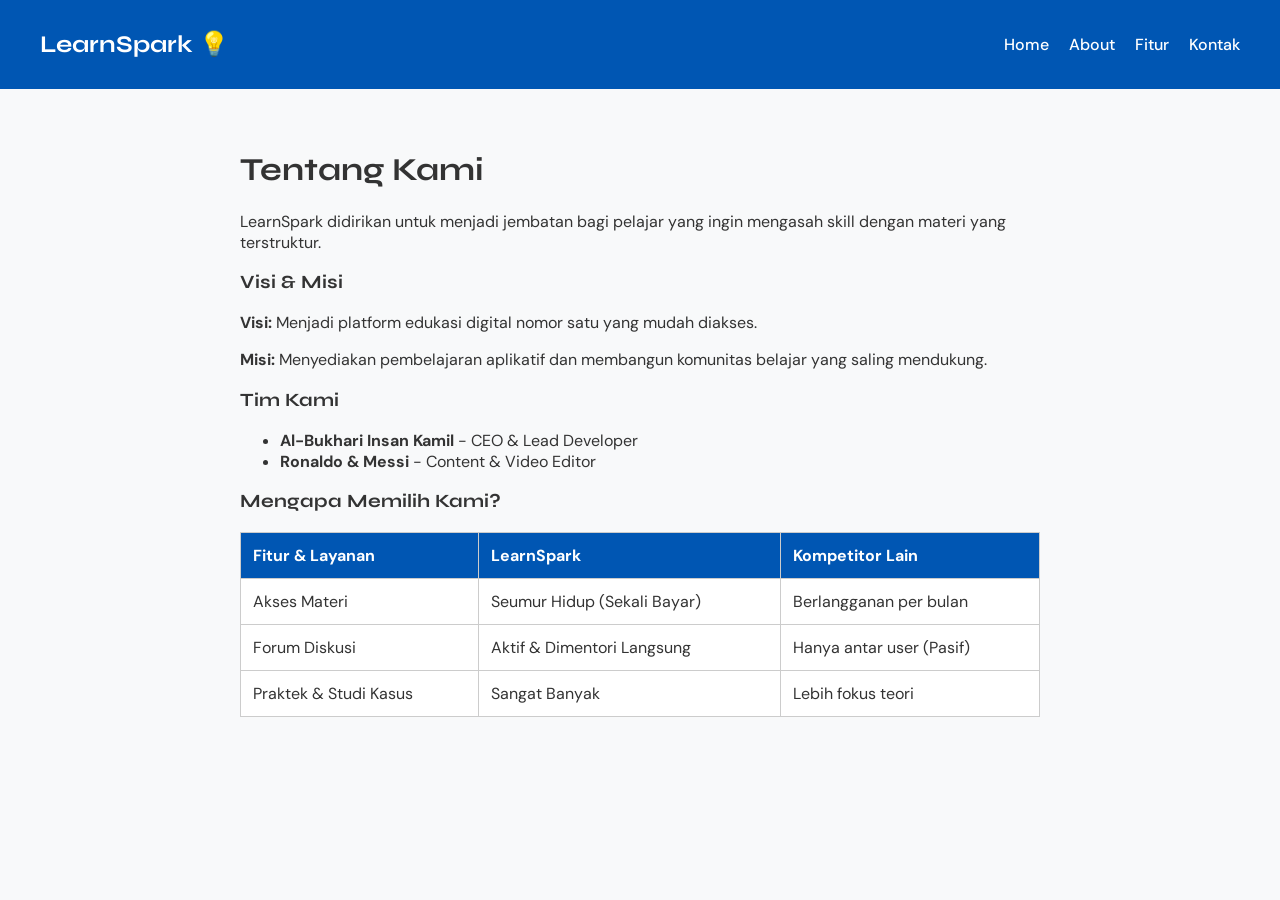
<file: about.html>
<!DOCTYPE html>
<html lang="id">
<head>
  <meta charset="UTF-8" />
  <title>About - LearnSpark</title>
  <link rel="stylesheet" href="style.css" />
  <link href="https://fonts.googleapis.com/css2?family=Syne:wght@400;700&family=DM+Sans:wght@400;500&display=swap" rel="stylesheet" />
</head>
<body>
  <nav>
    <div class="logo"><h2>LearnSpark 💡</h2></div>
    <ul class="menu">
      <li><a href="index.html">Home</a></li>
      <li><a href="about.html">About</a></li>
      <li><a href="features.html">Fitur</a></li>
      <li><a href="contact.html">Kontak</a></li>
    </ul>
  </nav>

  <main class="container">
    <h1>Tentang Kami</h1>
    <p>LearnSpark didirikan untuk menjadi jembatan bagi pelajar yang ingin mengasah skill dengan materi yang terstruktur.</p>
    
    <h3>Visi & Misi</h3>
    <p><strong>Visi:</strong> Menjadi platform edukasi digital nomor satu yang mudah diakses.</p>
    <p><strong>Misi:</strong> Menyediakan pembelajaran aplikatif dan membangun komunitas belajar yang saling mendukung.</p>

    <h3>Tim Kami</h3>
    <ul>
      <li><strong>Al-Bukhari Insan Kamil</strong> - CEO & Lead Developer</li>
      <li><strong>Ronaldo & Messi</strong> - Content & Video Editor</li>
    </ul>

    <h3>Mengapa Memilih Kami?</h3>
    <table>
      <tr>
        <th>Fitur & Layanan</th>
        <th>LearnSpark</th>
        <th>Kompetitor Lain</th>
      </tr>
      <tr>
        <td>Akses Materi</td>
        <td>Seumur Hidup (Sekali Bayar)</td>
        <td>Berlangganan per bulan</td>
      </tr>
      <tr>
        <td>Forum Diskusi</td>
        <td>Aktif & Dimentori Langsung</td>
        <td>Hanya antar user (Pasif)</td>
      </tr>
      <tr>
        <td>Praktek & Studi Kasus</td>
        <td>Sangat Banyak</td>
        <td>Lebih fokus teori</td>
      </tr>
    </table>
  </main>
</body>
</html>
</file>
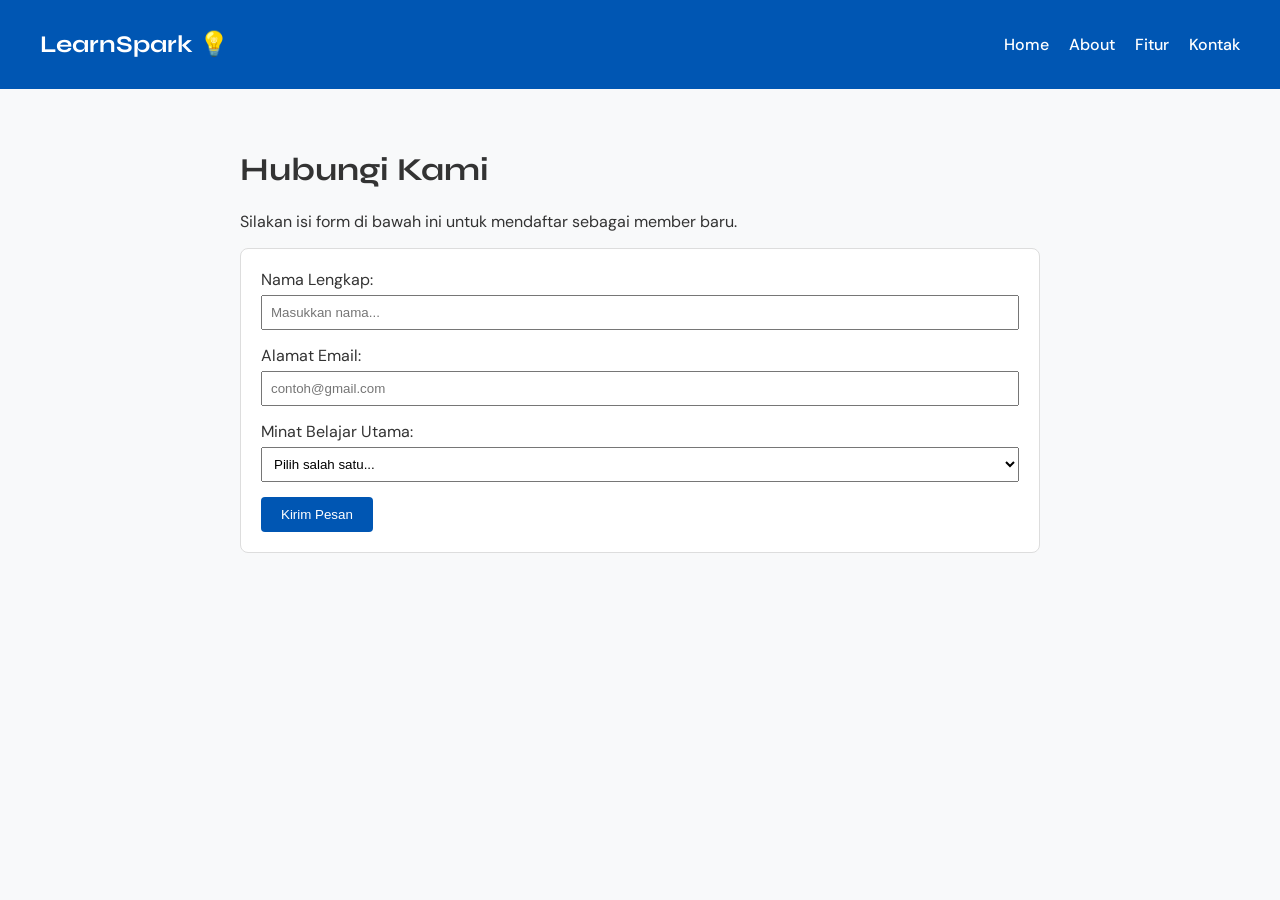
<file: contact.html>
<!DOCTYPE html>
<html lang="id">
<head>
  <meta charset="UTF-8" />
  <title>Kontak - LearnSpark</title>
  <link rel="stylesheet" href="style.css" />
  <link href="https://fonts.googleapis.com/css2?family=Syne:wght@400;700&family=DM+Sans:wght@400;500&display=swap" rel="stylesheet" />
</head>
<body>
  <nav>
    <div class="logo"><h2>LearnSpark 💡</h2></div>
    <ul class="menu">
      <li><a href="index.html">Home</a></li>
      <li><a href="about.html">About</a></li>
      <li><a href="features.html">Fitur</a></li>
      <li><a href="contact.html">Kontak</a></li>
    </ul>
  </nav>

  <main class="container">
    <h1>Hubungi Kami</h1>
    <p>Silakan isi form di bawah ini untuk mendaftar sebagai member baru.</p>

    <form onsubmit="munculkanAlert(event)">
      <label for="nama">Nama Lengkap:</label>
      <input type="text" id="nama" placeholder="Masukkan nama..." required>

      <label for="email">Alamat Email:</label>
      <input type="email" id="email" placeholder="contoh@gmail.com" required>

      <label for="minat">Minat Belajar Utama:</label>
      <select id="minat" required>
        <option value="" disabled selected>Pilih salah satu...</option>
        <option value="cyber">Cyber Security & CTF</option>
        <option value="web">Pengembangan Aplikasi & Database</option>
        <option value="video">Video Editing / After Effects</option>
      </select>

      <button type="submit">Kirim Pesan</button>
    </form>
  </main>

  <script>
    function munculkanAlert(event) {
      // event.preventDefault() digunakan agar halaman tidak me-refresh saat tombol submit ditekan
      event.preventDefault(); 
      alert("Pesan anda terkirim!");
      
      // Mengosongkan form kembali setelah submit
      event.target.reset(); 
    }
  </script>
</body>
</html>
</file>
<file: style.css>
/* Pengaturan Dasar & Typography */
body {
  font-family: 'DM Sans', sans-serif;
  margin: 0;
  padding: 0;
  background-color: #f8f9fa;
  color: #333;
}
h1, h2, h3 {
  font-family: 'Syne', sans-serif;
}

/* Navigasi */
nav {
  background-color: #0056b3;
  color: white;
  display: flex;
  justify-content: space-between;
  align-items: center;
  padding: 10px 40px;
}
.menu {
  list-style: none;
  display: flex;
  gap: 20px;
}
.menu a {
  color: white;
  text-decoration: none;
  font-weight: 500;
}

/* Container Umum */
.container {
  padding: 40px;
  max-width: 800px;
  margin: 0 auto;
}

/* Hero Section (Halaman Utama) */
.hero-section {
  display: flex;
  justify-content: space-around;
  align-items: center;
  padding: 50px 40px;
}
.text-content {
  max-width: 50%;
}

/* Tabel (Halaman About) */
table {
  width: 100%;
  border-collapse: collapse;
  margin-top: 20px;
  background-color: white;
}
table, th, td {
  border: 1px solid #ccc;
}
th, td {
  padding: 12px;
  text-align: left;
}
th {
  background-color: #0056b3;
  color: white;
}

/* Form (Halaman Kontak) */
form {
  background: white;
  padding: 20px;
  border-radius: 8px;
  border: 1px solid #ddd;
}
input, select {
  width: 100%;
  padding: 8px;
  margin-top: 5px;
  margin-bottom: 15px;
  box-sizing: border-box;
}
button {
  background-color: #0056b3;
  color: white;
  border: none;
  padding: 10px 20px;
  cursor: pointer;
  border-radius: 4px;
}
</file>
